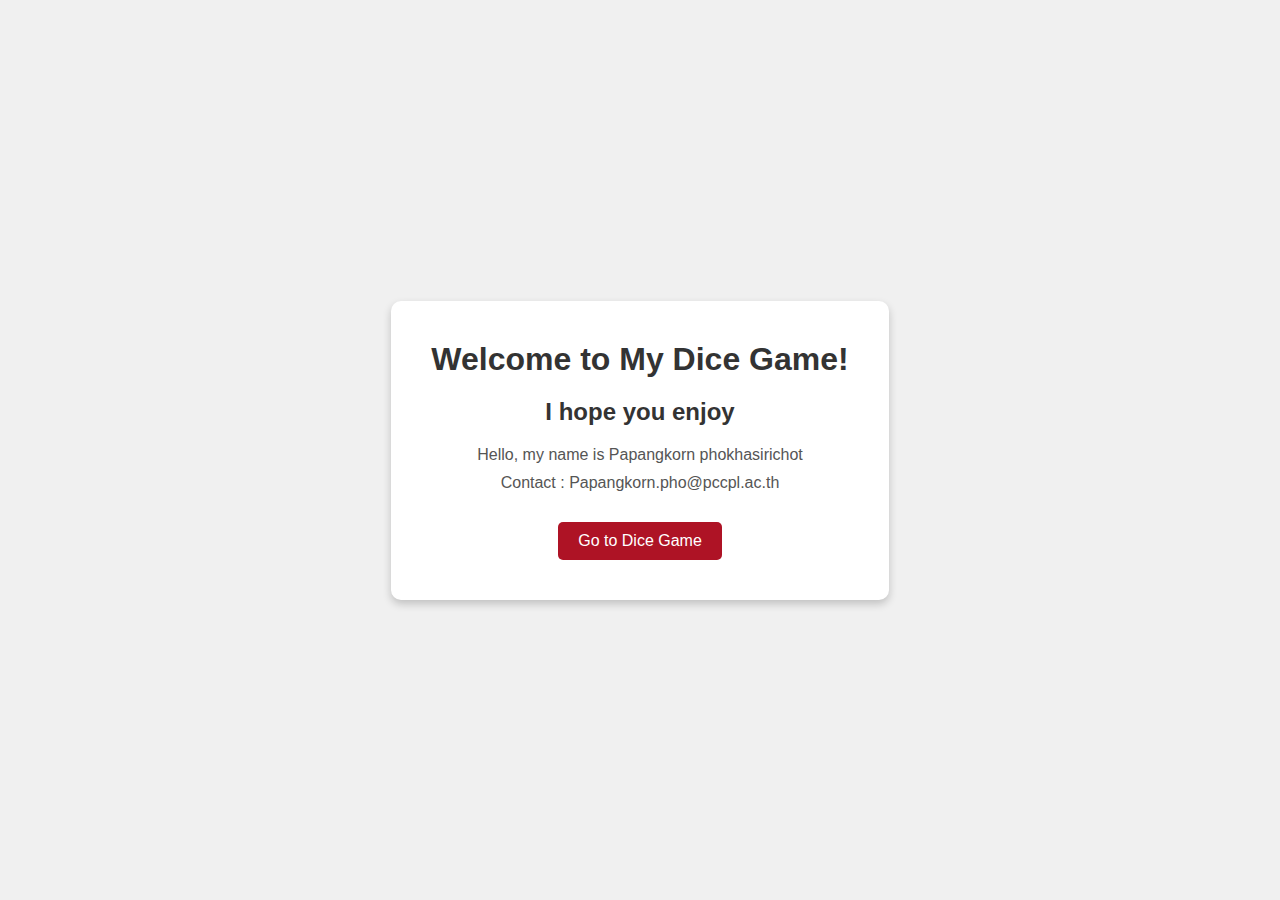
<file: index.html>
<!DOCTYPE html>
<html lang="en">
<head>
    <meta charset="UTF-8">
    <meta name="viewport" content="width=device-width, initial-scale=1.0">
    <title>About Me</title>
    <link rel="stylesheet" href="style.css">
</head>
<body>
    <div class="container">
        <h1>Welcome to My Dice Game!</h1>
        <h2>I hope you enjoy</h2>
        <p>Hello, my name is Papangkorn phokhasirichot</p>
        <p>Contact : Papangkorn.pho@pccpl.ac.th</p>
        <a href="dice.html" class="button">Go to Dice Game</a>
    </div>
</body>
</html>
</file>
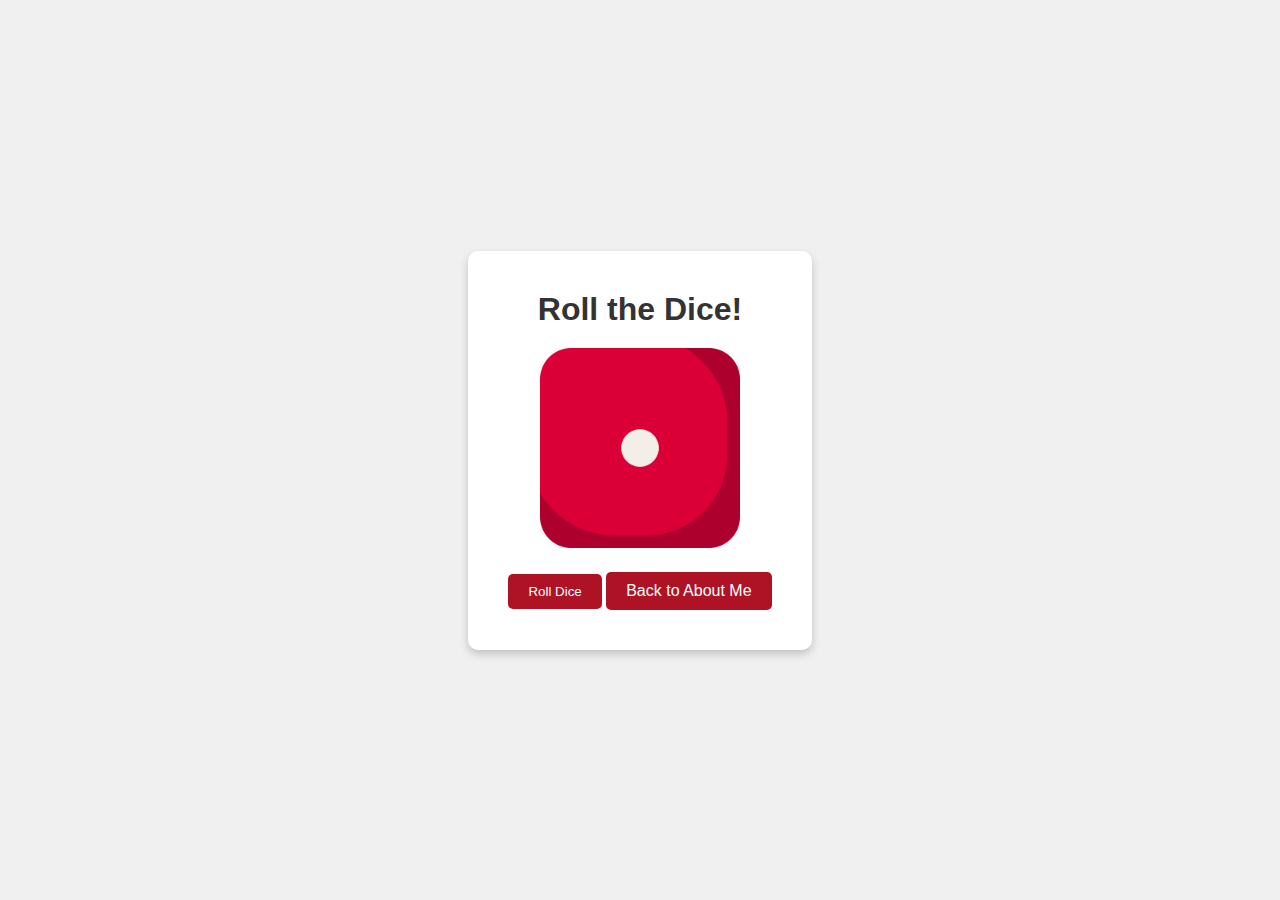
<file: dice.html>
<!DOCTYPE html>
<html lang="en">
<head>
    <meta charset="UTF-8">
    <meta name="viewport" content="width=device-width, initial-scale=1.0">
    <title>Dice Roller</title>
    <link rel="stylesheet" href="style.css">
</head>
<body>
    <div class="container">
        <h1>Roll the Dice!</h1>
        <div id="dice">
            <img src="images/dice-1.png" alt="Dice" id="diceImage">
        </div>
        <button id="rollButton" class="button">Roll Dice</button>
        <a href="index.html" class="button">Back to About Me</a>
    </div>

    <script src="dice.js"></script>
</body>
</html>
</file>
<file: style.css>
* {
    margin: 0;
    padding: 0;
    box-sizing: border-box;
}

body {
    font-family: Arial, sans-serif;
    background-color: #f0f0f0;
    display: flex;
    justify-content: center;
    align-items: center;
    height: 100vh;
    flex-direction: column;
}

.container {
    text-align: center;
    background: #fff;
    padding: 40px;
    border-radius: 10px;
    box-shadow: 0 4px 8px rgba(0, 0, 0, 0.2);
}

h1 {
    margin-bottom: 20px;
    color: #333;
}

h2 {
    margin-bottom: 20px;
    color: #333;
}

p {
    margin-bottom: 10px;
    color: #555;
}

.button {
    display: inline-block;
    padding: 10px 20px;
    margin-top: 20px;
    background-color: #ae1325;
    color: white;
    text-decoration: none;
    border-radius: 5px;
    transition: background-color 0.3s;
}

.button:hover {
    background-color: #45a049;
}

#dice {
    margin-top: 20px;
}

#dice img {
    width: 200px;
    height: 200px;
}

button {
    padding: 10px 20px;
    background-color: #007BFF;
    color: white;
    border: none;
    border-radius: 5px;
    cursor: pointer;
    transition: background-color 0.3s;
}

button:hover {
    background-color: #0056b3;
}

/* การหมุนลูกเต๋า */
@keyframes roll {
    0% { transform: rotate(0deg); }
    50% { transform: rotate(360deg); }
    100% { transform: rotate(720deg); }
}

.roll-animation {
    animation: roll 2s ease-in-out;
}
</file>
